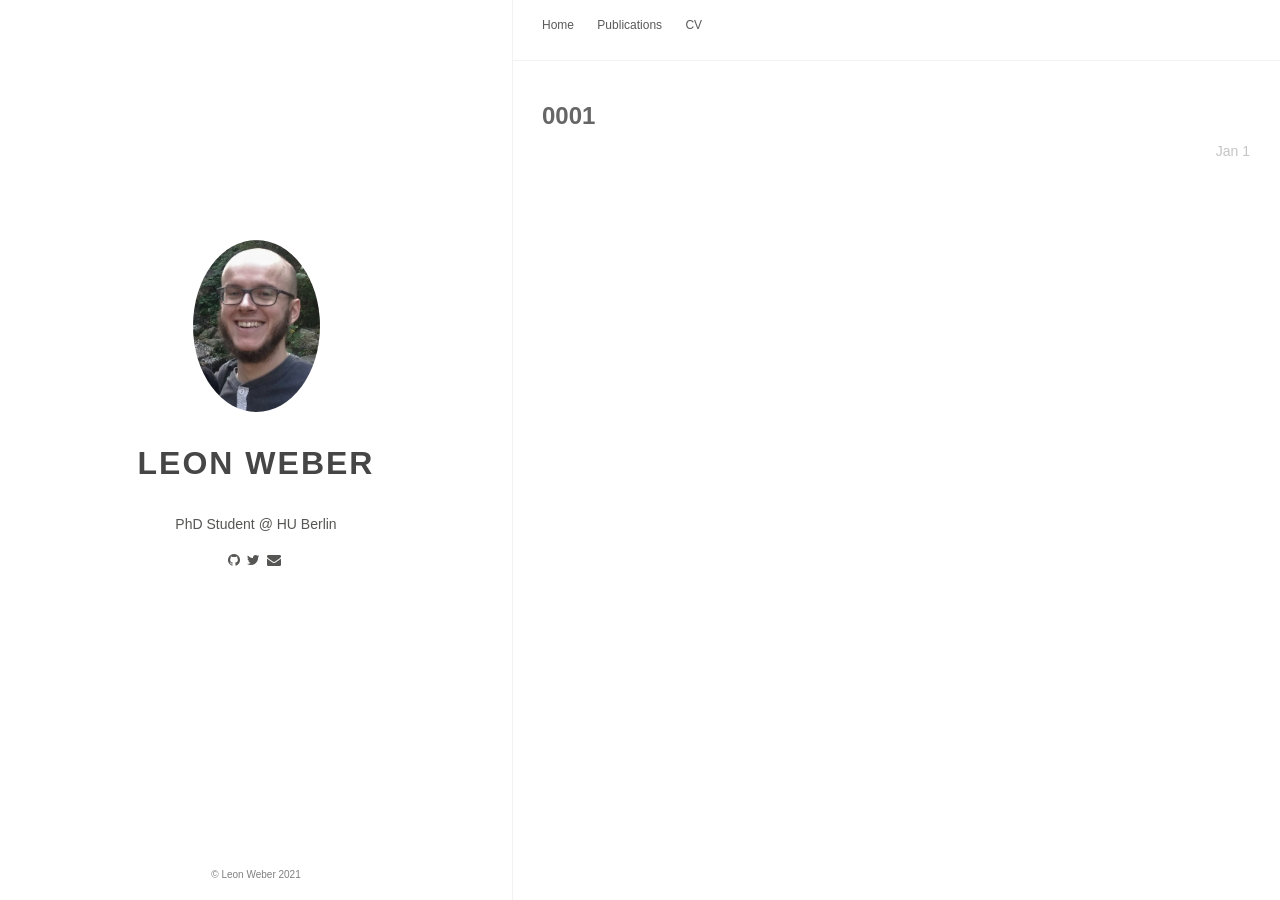
<file: blog/index.html>
<!DOCTYPE html>
<html lang="en"><head>
    <title> Leon Weber | Blogs </title>
    <meta charset="utf-8"><meta name="generator" content="Hugo 0.69.2" /><meta name="viewport" content="width=device-width,initial-scale=1,viewport-fit=cover">
    <meta name="description" content="PhD Student @ HU Berlin">
    <link rel="stylesheet" href="/css/style.css" type="text/css">
    <link href="https://stackpath.bootstrapcdn.com/font-awesome/4.7.0/css/font-awesome.min.css" rel="stylesheet" integrity="sha384-wvfXpqpZZVQGK6TAh5PVlGOfQNHSoD2xbE+QkPxCAFlNEevoEH3Sl0sibVcOQVnN" crossorigin="anonymous">
    <base href="/">
    
    <link rel="shortcut icon" href="/favicons/favicon.ico" type="image/x-icon">
    <link rel="apple-touch-icon" sizes="180x180" href="/favicons/apple-touch-icon.png">
    <link rel="icon" type="image/png" sizes="32x32" href="/favicons/favicon-32x32.png">
    <link rel="icon" type="image/png" sizes="16x16" href="/favicons/favicon-16x16.png">

    <link rel="canonical" href="/blog/">
</head><body><div class="sidebar animated fadeInDown">
    <div class="logo-title">
      <div class="title">
        <img src="/images/profile.png" alt="profile picture" style="width:127px;border-radius: 50%;">
        <h3 title=""><a href="/">Leon Weber</a></h3>
        <div class="description">
          <p>PhD Student @ HU Berlin</p>
        </div>
      </div>
    </div>
    <ul class="social-links">
        
        <a href="https://github.com/leonweber/" rel="me" >
          <i class="fa fa-github" aria-hidden="true" title="GitHub"></i>
        </a>
        
        <a href="https://twitter.com/weberple" rel="me" >
          <i class="fa fa-twitter" aria-hidden="true" title="Twitter"></i>
        </a>
        
        <a href="mailto:leonweber@posteo.de" rel="me" >
          <i class="fa fa-envelope" aria-hidden="true" title="e-mail"></i>
        </a>
        
    </ul>
    <div class="footer">
        <div class="by_farbox">&copy; Leon Weber 2021 </div>
      </div>
    </div>
</div><div class="main">
            <div class="page-top animated fadeInDown">
    <div class="nav">
        
        
        <li><a  href="/" title="">Home</a></li>

        
        <li><a  href="/publications/" title="">Publications</a></li>

        
        <li><a  href="/cv.pdf" title="">CV</a></li>

        
    </div>
</div>
            <div class="autopagerize_page_element">
                <div class="content">
<div class="archive animated fadeInDown">
   
    <ul class="list-with-title">
           
      <div class="listing-title">0001</div>
      
      <ul class="listing">
        <div class="listing-item">
            <div class="listing-post"><a href="/blog/2020-bionlp-at-acl-2020/" title=""></a>
              <div class="post-time"><span class="date">Jan 1</span></div>
            </div>
          </div>
    </ul>
    
    
  </div>

                </div>
            </div>
        </div>
</body>
<script type="text/javascript" src="/js/jquery.min.js"></script>
<script type="text/javascript" src="/js/jquery-migrate.min.js"></script>
<script type="text/javascript" src="/js/jquery-appear.min.js"></script></html></body>

</html>
</file>
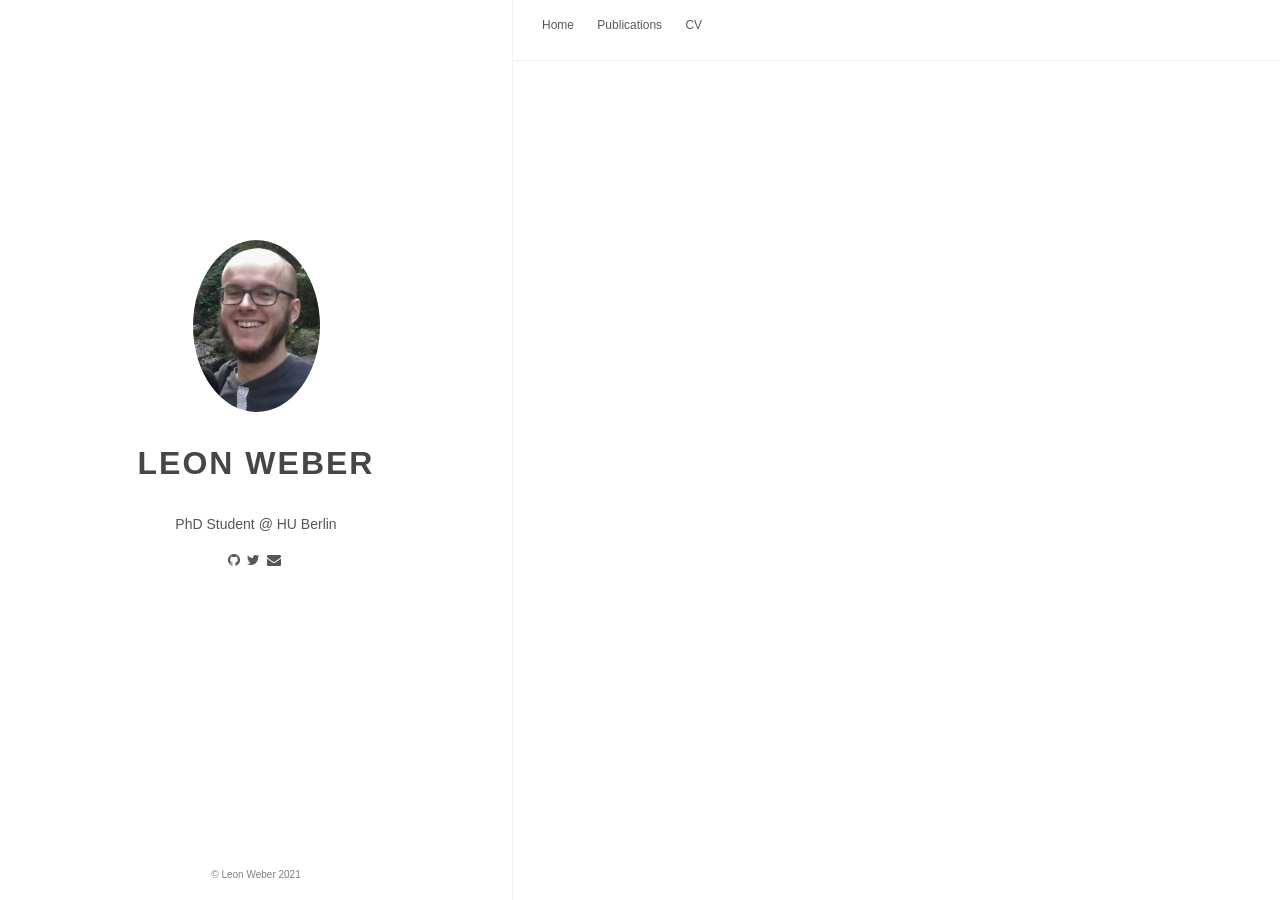
<file: categories/index.html>
<!DOCTYPE html>
<html lang="en"><head>
    <title> Leon Weber | Categories </title>
    <meta charset="utf-8"><meta name="generator" content="Hugo 0.69.2" /><meta name="viewport" content="width=device-width,initial-scale=1,viewport-fit=cover">
    <meta name="description" content="PhD Student @ HU Berlin">
    <link rel="stylesheet" href="/css/style.css" type="text/css">
    <link href="https://stackpath.bootstrapcdn.com/font-awesome/4.7.0/css/font-awesome.min.css" rel="stylesheet" integrity="sha384-wvfXpqpZZVQGK6TAh5PVlGOfQNHSoD2xbE+QkPxCAFlNEevoEH3Sl0sibVcOQVnN" crossorigin="anonymous">
    <base href="/">
    
    <link rel="shortcut icon" href="/favicons/favicon.ico" type="image/x-icon">
    <link rel="apple-touch-icon" sizes="180x180" href="/favicons/apple-touch-icon.png">
    <link rel="icon" type="image/png" sizes="32x32" href="/favicons/favicon-32x32.png">
    <link rel="icon" type="image/png" sizes="16x16" href="/favicons/favicon-16x16.png">

    <link rel="canonical" href="/categories/">
</head><body><div class="sidebar animated fadeInDown">
    <div class="logo-title">
      <div class="title">
        <img src="/images/profile.png" alt="profile picture" style="width:127px;border-radius: 50%;">
        <h3 title=""><a href="/">Leon Weber</a></h3>
        <div class="description">
          <p>PhD Student @ HU Berlin</p>
        </div>
      </div>
    </div>
    <ul class="social-links">
        
        <a href="https://github.com/leonweber/" rel="me" >
          <i class="fa fa-github" aria-hidden="true" title="GitHub"></i>
        </a>
        
        <a href="https://twitter.com/weberple" rel="me" >
          <i class="fa fa-twitter" aria-hidden="true" title="Twitter"></i>
        </a>
        
        <a href="mailto:leonweber@posteo.de" rel="me" >
          <i class="fa fa-envelope" aria-hidden="true" title="e-mail"></i>
        </a>
        
    </ul>
    <div class="footer">
        <div class="by_farbox">&copy; Leon Weber 2021 </div>
      </div>
    </div>
</div><div class="main">
            <div class="page-top animated fadeInDown">
    <div class="nav">
        
        
        <li><a  href="/" title="">Home</a></li>

        
        <li><a  href="/publications/" title="">Publications</a></li>

        
        <li><a  href="/cv.pdf" title="">CV</a></li>

        
    </div>
</div>
            <div class="autopagerize_page_element">
                <div class="content">
<div class="archive animated fadeInDown">
   
    <ul class="list-with-title">
      
  </div>

                </div>
            </div>
        </div>
</body>
<script type="text/javascript" src="/js/jquery.min.js"></script>
<script type="text/javascript" src="/js/jquery-migrate.min.js"></script>
<script type="text/javascript" src="/js/jquery-appear.min.js"></script></html></body>

</html>
</file>
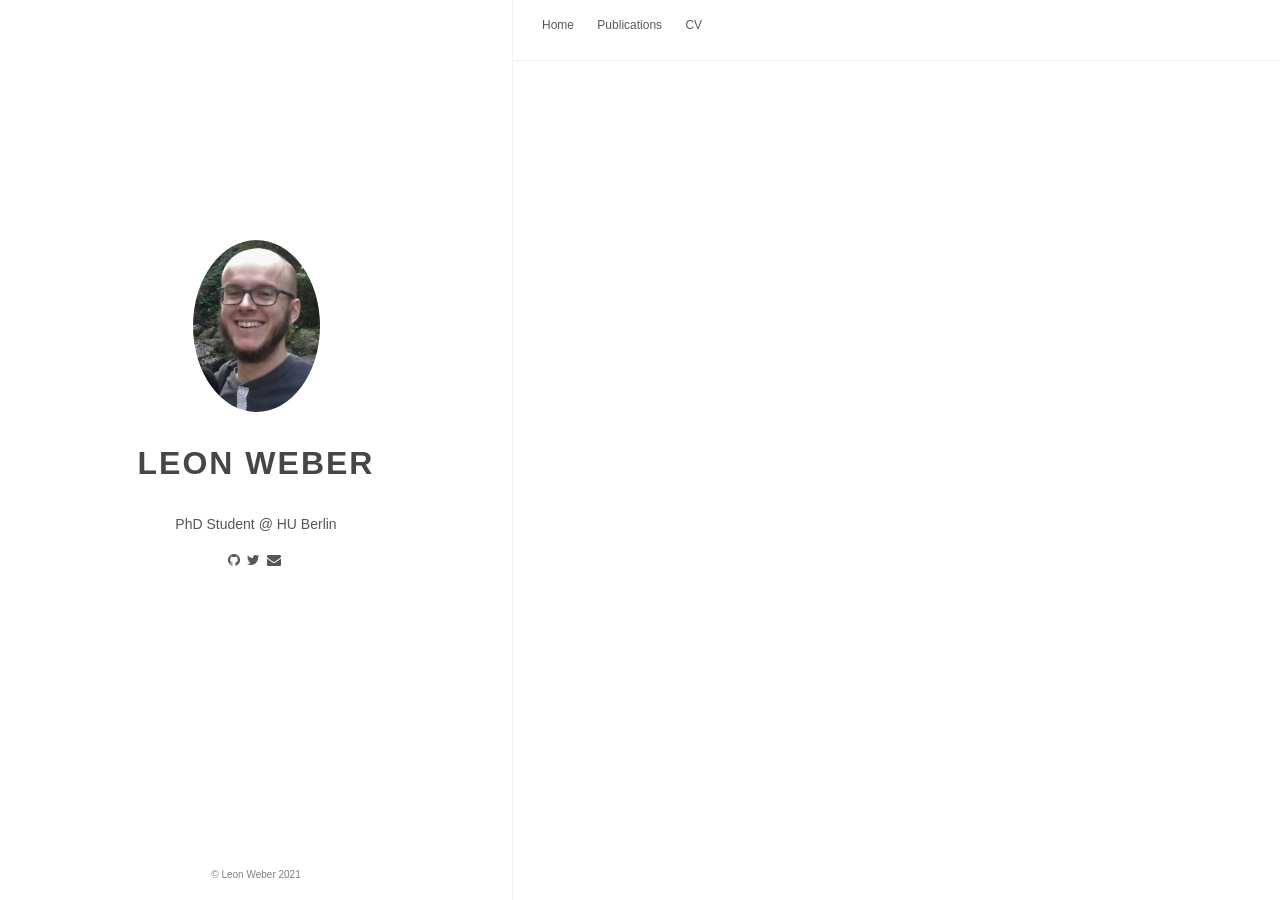
<file: tags/index.html>
<!DOCTYPE html>
<html lang="en"><head>
    <title> Leon Weber | Tags </title>
    <meta charset="utf-8"><meta name="generator" content="Hugo 0.69.2" /><meta name="viewport" content="width=device-width,initial-scale=1,viewport-fit=cover">
    <meta name="description" content="PhD Student @ HU Berlin">
    <link rel="stylesheet" href="/css/style.css" type="text/css">
    <link href="https://stackpath.bootstrapcdn.com/font-awesome/4.7.0/css/font-awesome.min.css" rel="stylesheet" integrity="sha384-wvfXpqpZZVQGK6TAh5PVlGOfQNHSoD2xbE+QkPxCAFlNEevoEH3Sl0sibVcOQVnN" crossorigin="anonymous">
    <base href="/">
    
    <link rel="shortcut icon" href="/favicons/favicon.ico" type="image/x-icon">
    <link rel="apple-touch-icon" sizes="180x180" href="/favicons/apple-touch-icon.png">
    <link rel="icon" type="image/png" sizes="32x32" href="/favicons/favicon-32x32.png">
    <link rel="icon" type="image/png" sizes="16x16" href="/favicons/favicon-16x16.png">

    <link rel="canonical" href="/tags/">
</head><body><div class="sidebar animated fadeInDown">
    <div class="logo-title">
      <div class="title">
        <img src="/images/profile.png" alt="profile picture" style="width:127px;border-radius: 50%;">
        <h3 title=""><a href="/">Leon Weber</a></h3>
        <div class="description">
          <p>PhD Student @ HU Berlin</p>
        </div>
      </div>
    </div>
    <ul class="social-links">
        
        <a href="https://github.com/leonweber/" rel="me" >
          <i class="fa fa-github" aria-hidden="true" title="GitHub"></i>
        </a>
        
        <a href="https://twitter.com/weberple" rel="me" >
          <i class="fa fa-twitter" aria-hidden="true" title="Twitter"></i>
        </a>
        
        <a href="mailto:leonweber@posteo.de" rel="me" >
          <i class="fa fa-envelope" aria-hidden="true" title="e-mail"></i>
        </a>
        
    </ul>
    <div class="footer">
        <div class="by_farbox">&copy; Leon Weber 2021 </div>
      </div>
    </div>
</div><div class="main">
            <div class="page-top animated fadeInDown">
    <div class="nav">
        
        
        <li><a  href="/" title="">Home</a></li>

        
        <li><a  href="/publications/" title="">Publications</a></li>

        
        <li><a  href="/cv.pdf" title="">CV</a></li>

        
    </div>
</div>
            <div class="autopagerize_page_element">
                <div class="content">
<div class="archive animated fadeInDown">
   
    <ul class="list-with-title">
      
  </div>

                </div>
            </div>
        </div>
</body>
<script type="text/javascript" src="/js/jquery.min.js"></script>
<script type="text/javascript" src="/js/jquery-migrate.min.js"></script>
<script type="text/javascript" src="/js/jquery-appear.min.js"></script></html></body>

</html>
</file>
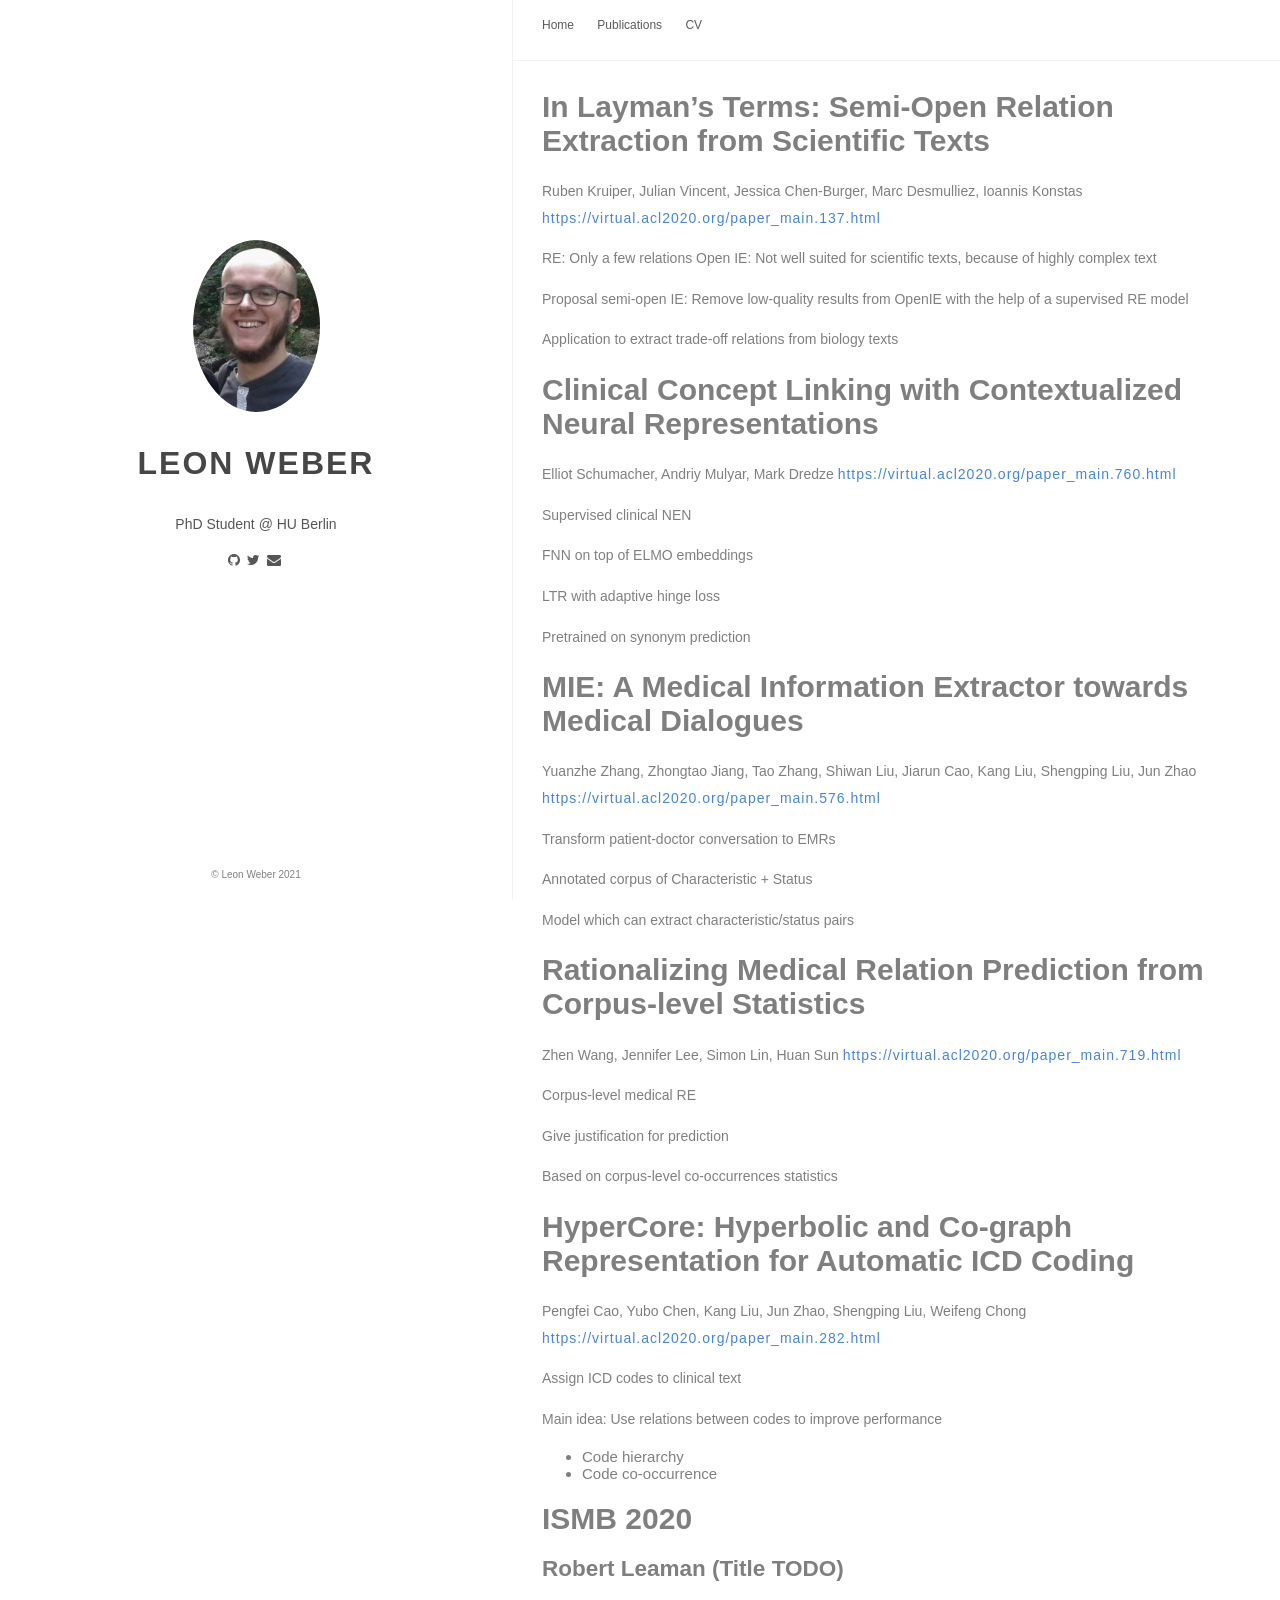
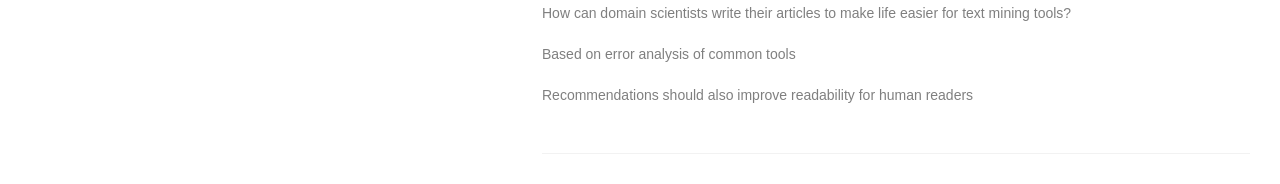
<file: blog/2020-bionlp-at-acl-2020/index.html>
<!DOCTYPE html>
<html lang="en"><head>
    <title> Leon Weber |  </title>
    <meta charset="utf-8"><meta name="generator" content="Hugo 0.69.2" /><meta name="viewport" content="width=device-width,initial-scale=1,viewport-fit=cover">
    <meta name="description" content="PhD Student @ HU Berlin">
    <link rel="stylesheet" href="/css/style.css" type="text/css">
    <link href="https://stackpath.bootstrapcdn.com/font-awesome/4.7.0/css/font-awesome.min.css" rel="stylesheet" integrity="sha384-wvfXpqpZZVQGK6TAh5PVlGOfQNHSoD2xbE+QkPxCAFlNEevoEH3Sl0sibVcOQVnN" crossorigin="anonymous">
    <base href="/">
    
    <link rel="shortcut icon" href="/favicons/favicon.ico" type="image/x-icon">
    <link rel="apple-touch-icon" sizes="180x180" href="/favicons/apple-touch-icon.png">
    <link rel="icon" type="image/png" sizes="32x32" href="/favicons/favicon-32x32.png">
    <link rel="icon" type="image/png" sizes="16x16" href="/favicons/favicon-16x16.png">

    <link rel="canonical" href="/blog/2020-bionlp-at-acl-2020/">
</head><body><div class="sidebar animated fadeInDown">
    <div class="logo-title">
      <div class="title">
        <img src="/images/profile.png" alt="profile picture" style="width:127px;border-radius: 50%;">
        <h3 title=""><a href="/">Leon Weber</a></h3>
        <div class="description">
          <p>PhD Student @ HU Berlin</p>
        </div>
      </div>
    </div>
    <ul class="social-links">
        
        <a href="https://github.com/leonweber/" rel="me" >
          <i class="fa fa-github" aria-hidden="true" title="GitHub"></i>
        </a>
        
        <a href="https://twitter.com/weberple" rel="me" >
          <i class="fa fa-twitter" aria-hidden="true" title="Twitter"></i>
        </a>
        
        <a href="mailto:leonweber@posteo.de" rel="me" >
          <i class="fa fa-envelope" aria-hidden="true" title="e-mail"></i>
        </a>
        
    </ul>
    <div class="footer">
        <div class="by_farbox">&copy; Leon Weber 2021 </div>
      </div>
    </div>
</div><div class="main">
            <div class="page-top animated fadeInDown">
    <div class="nav">
        
        
        <li><a  href="/" title="">Home</a></li>

        
        <li><a  href="/publications/" title="">Publications</a></li>

        
        <li><a  href="/cv.pdf" title="">CV</a></li>

        
    </div>
</div>
            <div class="autopagerize_page_element">
                <div class="content">
<div class="post animated fadeInDown">
    <div class="post-content">

      <div class="post-title">
        <h3>
        </h3>
        
        </div>

    <h1 id="in-laymans-terms-semi-open-relation-extraction-from-scientific-texts">In Layman’s Terms: Semi-Open Relation Extraction from Scientific Texts</h1>
<p>Ruben Kruiper, Julian Vincent, Jessica Chen-Burger, Marc Desmulliez, Ioannis Konstas
<a href="https://virtual.acl2020.org/paper_main.137.html">https://virtual.acl2020.org/paper_main.137.html</a></p>
<p>RE: Only a few relations
Open IE: Not well suited for scientific texts, because of highly complex text</p>
<p>Proposal semi-open IE:
Remove low-quality results from OpenIE with the help of a supervised RE model</p>
<p>Application to extract trade-off relations from biology texts</p>
<h1 id="clinical-concept-linking-with-contextualized-neural-representations">Clinical Concept Linking with Contextualized Neural Representations</h1>
<p>Elliot Schumacher, Andriy Mulyar, Mark Dredze
<a href="https://virtual.acl2020.org/paper_main.760.html">https://virtual.acl2020.org/paper_main.760.html</a></p>
<p>Supervised clinical NEN</p>
<p>FNN on top of ELMO embeddings</p>
<p>LTR with adaptive hinge loss</p>
<p>Pretrained on synonym prediction</p>
<h1 id="mie-a-medical-information-extractor-towards-medical-dialogues">MIE: A Medical Information Extractor towards Medical Dialogues</h1>
<p>Yuanzhe Zhang, Zhongtao Jiang, Tao Zhang, Shiwan Liu, Jiarun Cao, Kang Liu, Shengping Liu, Jun Zhao
<a href="https://virtual.acl2020.org/paper_main.576.html">https://virtual.acl2020.org/paper_main.576.html</a></p>
<p>Transform patient-doctor conversation to EMRs</p>
<p>Annotated corpus of Characteristic + Status</p>
<p>Model which can extract characteristic/status pairs</p>
<h1 id="rationalizing-medical-relation-prediction-from-corpus-level-statistics">Rationalizing Medical Relation Prediction from Corpus-level Statistics</h1>
<p>Zhen Wang, Jennifer Lee, Simon Lin, Huan Sun
<a href="https://virtual.acl2020.org/paper_main.719.html">https://virtual.acl2020.org/paper_main.719.html</a></p>
<p>Corpus-level medical RE</p>
<p>Give justification for prediction</p>
<p>Based on corpus-level co-occurrences statistics</p>
<h1 id="hypercore-hyperbolic-and-co-graph-representation-for-automatic-icd-coding">HyperCore: Hyperbolic and Co-graph Representation for Automatic ICD Coding</h1>
<p>Pengfei Cao, Yubo Chen, Kang Liu, Jun Zhao, Shengping Liu, Weifeng Chong
<a href="https://virtual.acl2020.org/paper_main.282.html">https://virtual.acl2020.org/paper_main.282.html</a></p>
<p>Assign ICD codes to clinical text</p>
<p>Main idea: Use relations between codes to improve performance</p>
<ul>
<li>Code hierarchy</li>
<li>Code co-occurrence</li>
</ul>
<h1 id="ismb-2020">ISMB 2020</h1>
<h2 id="robert-leaman-title-todo">Robert Leaman (Title TODO)</h2>
<p>How can domain scientists write their articles to make life easier for text mining tools?</p>
<p>Based on error analysis of common tools</p>
<p>Recommendations should also improve readability for human readers</p>

    </div>
    <div class="post-footer">
      <div class="info">
        
        
      </div>
    </div>

    
</div>


                </div>
            </div>
        </div>
</body>
<script type="text/javascript" src="/js/jquery.min.js"></script>
<script type="text/javascript" src="/js/jquery-migrate.min.js"></script>
<script type="text/javascript" src="/js/jquery-appear.min.js"></script></html></body>

</html>
</file>
<file: css/style.css>
@charset "UTF-8";
html {
  background-color: #fff;
  -webkit-font-smoothing: antialiased;
}

body {
  color: rgba(0, 0, 0, 0.5);
  font-family: 'Verdana', sans-serif;
  font-size: 15px;
  width: 100%;
  margin: 0 auto 30px auto;
  background-color: #fff;
}

p {
  line-height: 1.9em;
  font-weight: 400;
  font-size: 14px;
}

a {
  text-decoration: none;
}

.category {
  padding: 4px 6px;
  border-radius: 3px;
  color: #fff;
  background-color: #f9f9fd;
  border: 1px solid #f2f2f2;
}

.tag::before {
  content: "#";
  opacity: .5;
}

.tag, .category {
  display: inline-block;
  font-size: 15px;
  line-height: 1;
  margin: 5px 8px 5px 0;
}

pre {
  background-color: #f9f9fd;
  padding: 5px;
  display: block;
  overflow-x: auto;
}

.info i{
  opacity: 0.5;
  margin-right: 5px;
}

a:link, a:visited {
  opacity: 1;
  -webkit-transition: all .15s linear;
  -moz-transition: all .15s linear;
  -o-transition: all .15s linear;
  -ms-transition: all .15s linear;
  transition: all .15s linear;
  color: #424242;
}

a:hover, a:active {
  color: #4786D6;
}

/*basic styles ends*/
/*animation starts*/
.animated {
  -webkit-animation-fill-mode: both;
  -moz-animation-fill-mode: both;
  -ms-animation-fill-mode: both;
  -o-animation-fill-mode: both;
  animation-fill-mode: both;
  -webkit-animation-duration: 1s;
  -moz-animation-duration: 1s;
  -ms-animation-duration: 1s;
  -o-animation-duration: 1s;
  animation-duration: 1s;
}

.animated.hinge {
  -webkit-animation-duration: 1s;
  -moz-animation-duration: 1s;
  -ms-animation-duration: 1s;
  -o-animation-duration: 1s;
  animation-duration: 1s;
}

@-webkit-keyframes fadeInDown {
  0% {
    opacity: 0;
    -webkit-transform: translateY(-20px);
  }
  100% {
    opacity: 1;
    -webkit-transform: translateY(0);
  }
}
@-moz-keyframes fadeInDown {
  0% {
    opacity: 0;
    -moz-transform: translateY(-20px);
  }
  100% {
    opacity: 1;
    -moz-transform: translateY(0);
  }
}
@-o-keyframes fadeInDown {
  0% {
    opacity: 0;
    -o-transform: translateY(-20px);
  }
  100% {
    opacity: 1;
    -o-transform: translateY(0);
  }
}
@keyframes fadeInDown {
  0% {
    opacity: 0;
    transform: translateY(-20px);
  }
  100% {
    opacity: 1;
    transform: translateY(0);
  }
}
.fadeInDown {
  -webkit-animation-name: fadeInDown;
  -moz-animation-name: fadeInDown;
  -o-animation-name: fadeInDown;
  animation-name: fadeInDown;
}

/*animation ends*/
.content {
  height: auto;
  float: right;
  width: 60%;
  margin-top: 60px;
}

.page-top {
  width: 60%;
  position: fixed;
  right: 0;
  z-index: 3;
  background-color: #fff;
  height: 60px;
  border-bottom: 1px solid #f2f2f2;
}
.page-top .nav {
  list-style: none;
  padding: 18px 30px;
  float: left;
  font-size: 12px;
}
.page-top .nav li {
  position: relative;
  display: initial;
  padding-right: 20px;
}
.page-top .nav a {
  color: #5A5A5A;
}
.page-top .nav a:hover {
  color: #4786D6;
}
.page-top .nav a.current {
  color: #5A5A5A;
  padding-bottom: 22px;
  border-bottom: 1px solid #5A5A5A;
}
.page-top .information {
  float: right;
  padding-top: 12px;
  padding-right: 20px;
}
.page-top .information .avatar {
  float: right;
}
.page-top .information .avatar img {
  width: 32px;
  height: 32px;
  border-radius: 300px;
}
.page-top .information .back_btn {
  float: left;
  padding-top: 5px;
  margin-right: -10px;
}
.page-top .information .back_btn li {
  display: initial;
  padding-right: 40px;
}

.sidebar {
  width: 40%;
  -webkit-background-size: cover;
  background-size: cover;
  background-color: #fff;
  height: 100%;
  transition: 0.8s;
  top: 0;
  left: 0;
  position: fixed;
  z-index: 4;
  border-right: 1px solid #f2f2f2;
}
.sidebar .logo-title {
  text-align: center;
  padding-top: 240px;
}
.sidebar .logo-title .description {
  font-size: 14px;
  color: #565654;
}
.sidebar .logo-title .logo {
  margin: 0 auto;
}
.sidebar .logo-title .title h3 {
  text-transform: uppercase;
  font-size: 2rem;
  font-weight: bold;
  letter-spacing: 2px;
  line-height: 1;
  margin: 1em;
}
.sidebar .logo-title .title a {
  text-decoration: none;
  color: #464646;
  font-size: 2rem;
  font-weight: bold;
}
.sidebar .social-links {
  list-style: none;
  padding: 0;
  font-size: 14px;
  text-align: center;
}
.sidebar .social-links i {
  margin-right: 3px;
}
.sidebar .social-links li {
  display: inline;
  padding: 0 4px;
  line-height: 0;
}
.sidebar .social-links a {
  color: #565654;
}
.sidebar .social-links a:hover {
  color: #4786D6;
}

.post {
  background-color: #FFF;
  margin: 30px;
}
.post .post-title h1 {
  text-transform: uppercase;
  font-size: 30px;
  letter-spacing: 5px;
  line-height: 1;
}
.post .post-title h2 {
  text-transform: uppercase;
  letter-spacing: 1px;
  font-size: 28px;
  line-height: 1;
  font-weight: 600;
  color: #5f5f5f;
}
.post .post-title h3 {
  text-transform: uppercase;
  letter-spacing: 1px;
  line-height: 1;
  font-weight: 600;
  color: #464646;
  font-size: 22px;
  margin: 0;
}
.post .post-title a {
  text-decoration: none;
  letter-spacing: 1px;
  color: #5f5f5f;
}
.post .post-title a:hover {
  text-decoration: underline;
}
.post .post-content a {
  text-decoration: none;
  letter-spacing: 1px;
  color: #4786D6;
}
.post .post-content a:hover {
  color: #2F69B3;
}
.post .post-content h3 {
  color: #5F5F5F;
  font-size: 22px;
  font-weight: 600;
}
.post .post-content h4 {
  color: #5F5F5F;
  font-size: 16px;
}
.post .post-content img {
  max-width: 100%;
}
.post .post-footer {
  padding: 0 0 30px 0;
  border-bottom: 1px solid #f2f2f2;
}
.post .post-footer .meta {
  max-width: 100%;
  height: 25px;
  color: #bbbbbb;
}
.post .post-footer .meta .info {
  float: left;
  font-size: 12px;
  margin-bottom: 1em;
}
.post .post-footer .info .separator a {
  margin-right: 0.2em;
}
.post .post-footer .meta .info .date {
  margin-right: 10px;
}
.info {
  margin: 1em;
}
.post .post-footer .meta a {
  text-decoration: none;
  color: #bbbbbb;
  padding-right: 10px;
}
.post .post-footer .meta a:hover {
  color: #4786D6;
}
.post .post-footer .meta i {
  margin-right: 6px;
}
.post .post-footer .tags {
  padding-bottom: 15px;
  font-size: 13px;
}
.post .post-footer .tags ul {
  list-style-type: none;
  display: inline;
  margin: 0;
  padding: 0;
}
.post .post-footer .tags ul li {
  list-style-type: none;
  margin: 0;
  padding-right: 5px;
  display: inline;
}
.post .post-footer .tags a {
  text-decoration: none;
  color: rgba(0, 0, 0, 0.44);
  font-weight: 400;
}
.post .post-footer .tags a:hover {
  text-decoration: none;
}

.pagination {
  margin: 30px;
  padding: 0px 0 56px 0;
  border-bottom: 1px solid #f2f2f2;
}
.pagination ul {
  list-style: none;
  margin: 0;
  padding: 0;
  height: 13px;
}
.pagination ul li {
  margin: 0 2px 0 2px;
  display: inline;
  line-height: 1;
}
.pagination ul li a {
  text-decoration: none;
}
.pagination .pre {
  float: left;
}
.pagination .next {
  float: right;
}

.like-reblog-buttons {
  float: right;
}

.like-button {
  float: right;
  padding: 0 0 0 10px;
}

.reblog-button {
  float: right;
  padding: 0;
}

#install-btn {
  position: fixed;
  bottom: 0px;
  right: 6px;
}

#disqus_thread {
  margin: 30px;
  border-bottom: 1px solid #f2f2f2;
}

.footer {
  clear: both;
  text-align: center;
  font-size: 10px;
  margin: 0 auto;
  bottom: 0;
  position: absolute;
  width: 100%;
  padding-bottom: 20px;
  background: #fff;
}
.footer a {
  color: #A6A6A6;
}
.footer a:hover {
  color: #4786D6;
}

/*for archive*/
.archive {
  width: 100%;
}

.list-with-title {
  font-size: 14px;
  margin: 30px;
  padding: 0;
}
.list-with-title li {
  list-style-type: none;
  padding: 0;
}
.list-with-title .listing-title {
  font-size: 24px;
  color: #666666;
  font-weight: 600;
  line-height: 2.2em;
}
.list-with-title .listing {
  padding: 0;
}
.list-with-title .listing .listing-post {
  padding-bottom: 5px;
}
.list-with-title .listing .listing-post .post-time {
  float: right;
  color: #C5C5C5;
}
.list-with-title .listing .listing-post a {
  color: #8F8F8F;
}
.list-with-title .listing .listing-post a:hover {
  color: #4786D6;
}

/* share */
.share {
  margin: 0px 30px;
  display: inline-flex;
}

.evernote {
  width: 32px;
  height: 32px;
  border-radius: 300px;
  background-color: #3E3E3E;
  margin-right: 5px;
}
.evernote a {
  color: #fff;
  padding: 11px;
  font-size: 12px;
}
.evernote a:hover {
  color: #ED6243;
  padding: 11px;
}

.weibo {
  width: 32px;
  height: 32px;
  border-radius: 300px;
  background-color: #ED6243;
  margin-right: 5px;
}
.weibo a {
  color: #fff;
  padding: 9px;
}
.weibo a:hover {
  color: #BD4226;
}

.twitter {
  width: 32px;
  height: 32px;
  border-radius: 300px;
  background-color: #59C0FD;
  margin-right: 5px;
}
.twitter a {
  color: #fff;
  padding: 9px;
}
.twitter a:hover {
  color: #4B9ECE;
}

/* about */
.about {
  margin: 30px;
}
.about h3 {
  font-size: 22px;
}

/* links*/
.links {
  margin: 30px;
}
.links h3 {
  font-size: 22px;
}
.links a {
  cursor: pointer;
}

/* Comments */
.comment-count {
  color: #666;
}

.tab-community {
  color: #666;
}

.read_more {
  font-size: 14px;
}

.back-button {
  padding-top: 30px;
  max-width: 100px;
  padding-left: 40px;
  float: left;
}

/* Facebook Comments */
#fb_comments_container {
  margin: 30px;
}

/* Buttons */
a.btn {
  color: #868686;
  font-weight: 400;
}

.btn {
  display: inline-block;
  position: relative;
  outline: 0;
  color: rgba(0, 0, 0, 0.44);
  background: transparent;
  font-size: 14px;
  text-align: center;
  text-decoration: none;
  cursor: pointer;
  border: 1px solid rgba(0, 0, 0, 0.15);
  white-space: nowrap;
  font-weight: 400;
  font-style: normal;
  border-radius: 999em;
}

.btn:hover {
  display: inline-block;
  position: relative;
  outline: 0px;
  color: #464545;
  background: transparent;
  font-size: 14px;
  text-align: center;
  text-decoration: none;
  cursor: pointer;
  border: 1px solid #464545;
  white-space: nowrap;
  font-weight: 400;
  font-style: normal;
  border-radius: 999em;
}

[role="back"] {
  padding: 0.5em 1.25em;
  line-height: 1.666em;
}

[role="home"] {
  padding: 0.5em 1.25em;
  line-height: 1.666em;
}

[role="navigation"] {
  padding: 0.5em 1.25em;
  line-height: 1.666em;
}

[role="tags"] {
  padding: 6px 12px;
}

/* Menu */
.menu {
  float: right;
  padding-top: 30px;
}
.menu .btn-down {
  margin: 0px;
}
.menu .btn-down li {
  list-style: none;
  width: 100px;
}
.menu .btn-down li a {
  display: inline-block;
  position: relative;
  padding: 0.5em 1.25em;
  outline: 0;
  color: rgba(0, 0, 0, 0.44);
  background: transparent;
  font-size: 14px;
  text-align: center;
  text-decoration: none;
  cursor: pointer;
  border: 1px solid rgba(0, 0, 0, 0.15);
  white-space: nowrap;
  font-weight: 400;
  font-style: normal;
  border-radius: 999em;
  margin-top: 5px;
}
.menu .btn-down li a:hover {
  position: relative;
  padding: 0.5em 1.25em;
  outline: 0;
  color: #fff;
  background: #3CBD10;
  font-size: 14px;
  text-align: center;
  text-decoration: none;
  cursor: pointer;
  border: 1px solid rgba(0, 0, 0, 0.15);
  white-space: nowrap;
  font-weight: 400;
  font-style: normal;
  border-radius: 999em;
  margin-top: 5px;
}
.menu .btn-down div {
  position: absolute;
  visibility: hidden;
  width: 100px;
  float: right;
}

.page_404 {
  text-align: center;
  padding-top: 50px;
}



@media screen and (max-width: 960px) {
  .sidebar {
    width: 100%;
    position: absolute;
    border-right: none;
    z-index: 1;
  }
  .sidebar .logo-title {
    padding-top: 120px;
  }
  .sidebar .logo-title .title img {
    width: 100px;
  }
  .sidebar .logo-title .title h3 {
    font-size: 20px;
  }

  .page-top {
    width: 100%;
  }

  .post-title h3 {
    line-height: 1.6;
  }

  .content {
    margin-top: 420px;
    width: 100%;
    z-index: 2;
    position: absolute;
  }

  .footer {
    display: none;
  }

  .share {
    display: grid;
  }
}
</file>
